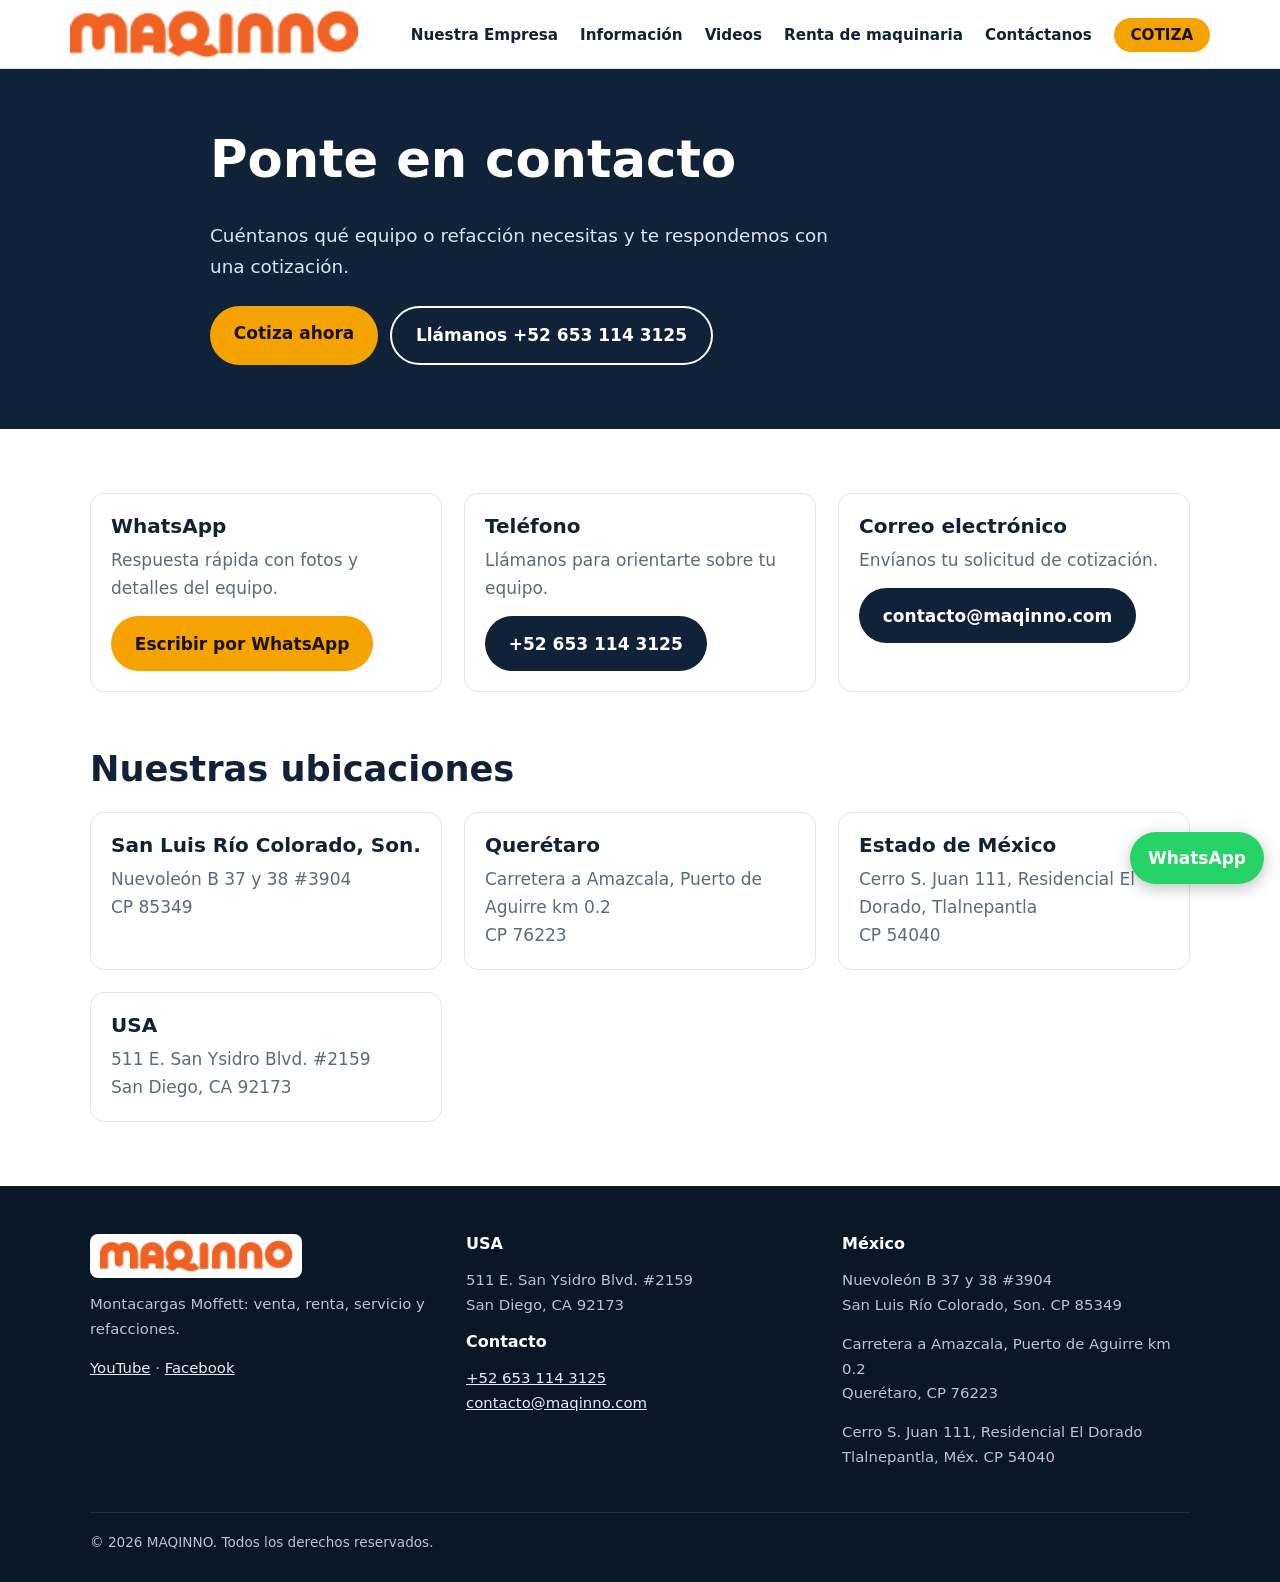
<file: contact-us/index.html>
<!doctype html>
<html lang="es-MX">
<head>
<meta charset="utf-8">
<meta name="viewport" content="width=device-width,initial-scale=1">
<title>Contáctanos | Cotiza Montacargas | MAQINNO</title>
<meta name="description" content="Contáctanos para cotizar venta, renta, servicio o refacciones de montacargas. Teléfono, WhatsApp y correo. San Luis Río Colorado, Querétaro y Estado de México.">
<meta name="robots" content="index,follow,max-image-preview:large">
<link rel="canonical" href="https://maqinno.com/contact-us/">
<link rel="icon" href="/wp-content/uploads/2024/10/favicon.png">
<meta property="og:locale" content="es_MX">
<meta property="og:type" content="website">
<meta property="og:site_name" content="MAQINNO">
<meta property="og:title" content="Contáctanos | Cotiza Montacargas | MAQINNO">
<meta property="og:description" content="Contáctanos para cotizar venta, renta, servicio o refacciones de montacargas. Teléfono, WhatsApp y correo. San Luis Río Colorado, Querétaro y Estado de México.">
<meta property="og:url" content="https://maqinno.com/contact-us/">
<meta property="og:image" content="https://maqinno.com/wp-content/uploads/2024/10/moffett-grande.jpg">
<meta name="twitter:card" content="summary_large_image">
<link rel="stylesheet" href="/style.css">

</head>
<body>
<header class="top"><div class="wrap bar">
<a class="logo" href="/"><img src="/wp-content/uploads/2024/10/maqinno-logo-small.png" alt="MAQINNO – Venta, renta y refacciones de montacargas" decoding="async"></a>
<button class="burger" aria-label="Menú">☰</button>
<nav id="nav"><ul><li><a href="/nuestra_empresa/">Nuestra Empresa</a></li><li><a href="/informacion-de-montacargas/">Información</a></li><li><a href="/videos/">Videos</a></li><li><a href="/renta-de-maquinaria-ligera-queretaro/">Renta de maquinaria</a></li><li><a href="/contact-us/">Contáctanos</a></li><li><a class="cta" href="/contact-us/">COTIZA</a></li></ul></nav>
</div></header>
<main>
<section class="hero sm" style="padding:0"><div class="wrap">
<h1>Ponte en contacto</h1><p>Cuéntanos qué equipo o refacción necesitas y te respondemos con una cotización.</p>
<div class="acts"><a class="btn" href="/contact-us/">Cotiza ahora</a><a class="btn ghost" href="tel:+526531143125">Llámanos +52 653 114 3125</a></div>
</div></section>
<section><div class="wrap"><div class="grid g3">
<div class="card"><div class="pad"><h3>WhatsApp</h3><p>Respuesta rápida con fotos y detalles del equipo.</p><p style="margin-top:14px"><a class="btn" href="https://wa.me/526531143125" rel="noopener">Escribir por WhatsApp</a></p></div></div>
<div class="card"><div class="pad"><h3>Teléfono</h3><p>Llámanos para orientarte sobre tu equipo.</p><p style="margin-top:14px"><a class="btn dark" href="tel:+526531143125">+52 653 114 3125</a></p></div></div>
<div class="card"><div class="pad"><h3>Correo electrónico</h3><p>Envíanos tu solicitud de cotización.</p><p style="margin-top:14px"><a class="btn dark" href="mailto:contacto@maqinno.com">contacto@maqinno.com</a></p></div></div>
</div>
<h2 style="margin-top:56px">Nuestras ubicaciones</h2>
<div class="grid g3" style="margin-top:20px">
<div class="card"><div class="pad"><h3>San Luis Río Colorado, Son.</h3><p>Nuevoleón B 37 y 38 #3904<br>CP 85349</p></div></div>
<div class="card"><div class="pad"><h3>Querétaro</h3><p>Carretera a Amazcala, Puerto de Aguirre km 0.2<br>CP 76223</p></div></div>
<div class="card"><div class="pad"><h3>Estado de México</h3><p>Cerro S. Juan 111, Residencial El Dorado, Tlalnepantla<br>CP 54040</p></div></div>
<div class="card"><div class="pad"><h3>USA</h3><p>511 E. San Ysidro Blvd. #2159<br>San Diego, CA 92173</p></div></div>
</div></div></section>
</main>
<footer><div class="wrap">
<div class="fgrid">
<div><a class="logo" href="/"><img src="/wp-content/uploads/2024/10/maqinno-logo-small.png" alt="MAQINNO" loading="lazy" decoding="async"></a>
<p style="margin-top:14px">Montacargas Moffett: venta, renta, servicio y refacciones.</p>
<p><a href="https://www.youtube.com/@MAQINNO" rel="noopener">YouTube</a> · <a href="https://www.facebook.com/MAQINNO/" rel="noopener">Facebook</a></p></div>
<div><h4>USA</h4><p>511 E. San Ysidro Blvd. #2159<br>San Diego, CA 92173</p>
<h4>Contacto</h4><p><a href="tel:+526531143125">+52 653 114 3125</a><br><a href="mailto:contacto@maqinno.com">contacto@maqinno.com</a></p></div>
<div><h4>México</h4>
<p>Nuevoleón B 37 y 38 #3904<br>San Luis Río Colorado, Son. CP 85349</p>
<p>Carretera a Amazcala, Puerto de Aguirre km 0.2<br>Querétaro, CP 76223</p>
<p>Cerro S. Juan 111, Residencial El Dorado<br>Tlalnepantla, Méx. CP 54040</p></div>
</div>
<div class="copy">© 2026 MAQINNO. Todos los derechos reservados.</div>
</div></footer>
<a class="wa" href="https://wa.me/526531143125" rel="noopener" aria-label="Escríbenos por WhatsApp">WhatsApp</a>
<script>
document.querySelector('.burger').addEventListener('click',function(){document.getElementById('nav').classList.toggle('open')});
document.querySelectorAll('.vid button').forEach(function(b){b.addEventListener('click',function(){
var f=document.createElement('iframe');f.src='https://www.youtube-nocookie.com/embed/'+b.dataset.id+'?autoplay=1';
f.allow='autoplay; encrypted-media; picture-in-picture';f.allowFullscreen=true;f.title=b.getAttribute('aria-label');b.replaceWith(f)})});
</script>
</body>
</html>
</file>
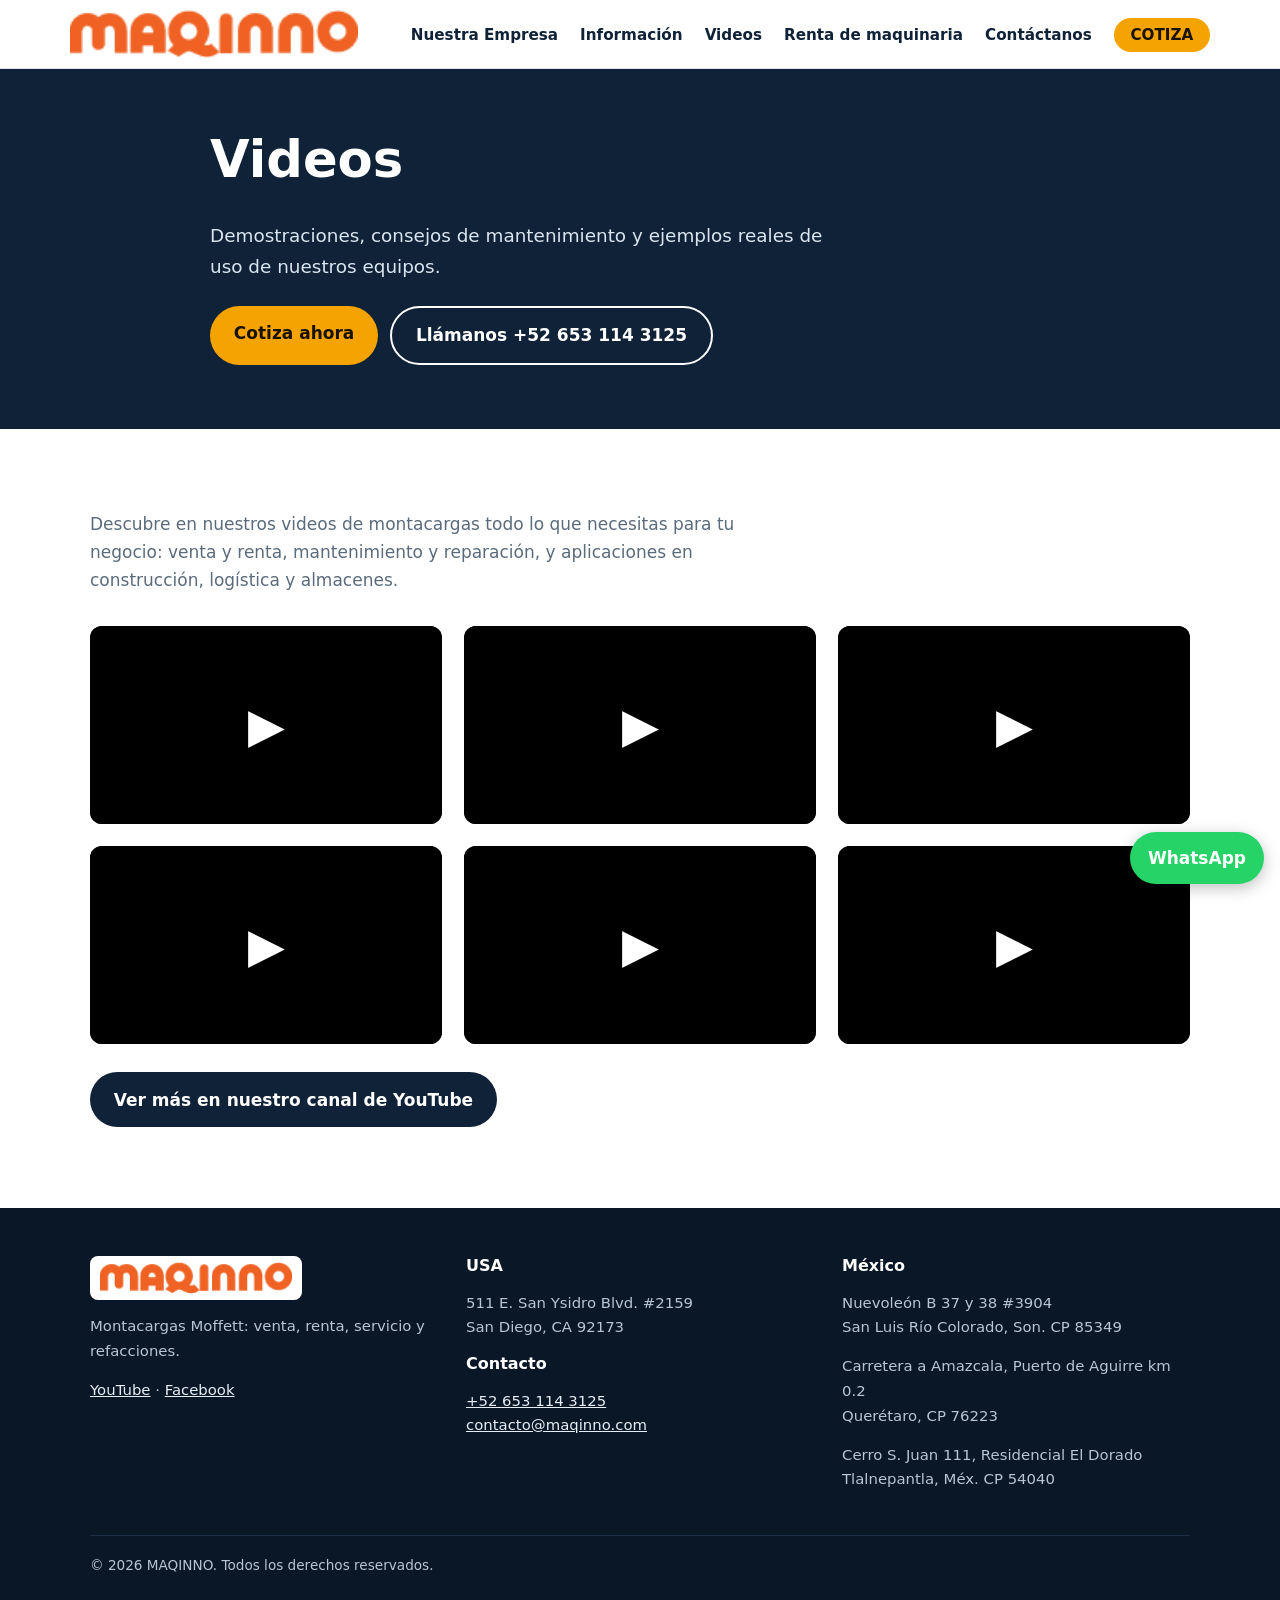
<file: videos/index.html>
<!doctype html>
<html lang="es-MX">
<head>
<meta charset="utf-8">
<meta name="viewport" content="width=device-width,initial-scale=1">
<title>Videos de Montacargas | Venta, Renta y Reparación | MAQINNO</title>
<meta name="description" content="Videos de montacargas: demostraciones de venta y renta, consejos de mantenimiento y reparación, y ejemplos reales de uso en construcción, logística y almacenes.">
<meta name="robots" content="index,follow,max-image-preview:large">
<link rel="canonical" href="https://maqinno.com/videos/">
<link rel="icon" href="/wp-content/uploads/2024/10/favicon.png">
<meta property="og:locale" content="es_MX">
<meta property="og:type" content="website">
<meta property="og:site_name" content="MAQINNO">
<meta property="og:title" content="Videos de Montacargas | Venta, Renta y Reparación | MAQINNO">
<meta property="og:description" content="Videos de montacargas: demostraciones de venta y renta, consejos de mantenimiento y reparación, y ejemplos reales de uso en construcción, logística y almacenes.">
<meta property="og:url" content="https://maqinno.com/videos/">
<meta property="og:image" content="https://maqinno.com/wp-content/uploads/2024/10/moffett-grande.jpg">
<meta name="twitter:card" content="summary_large_image">
<link rel="stylesheet" href="/style.css">

</head>
<body>
<header class="top"><div class="wrap bar">
<a class="logo" href="/"><img src="/wp-content/uploads/2024/10/maqinno-logo-small.png" alt="MAQINNO – Venta, renta y refacciones de montacargas" decoding="async"></a>
<button class="burger" aria-label="Menú">☰</button>
<nav id="nav"><ul><li><a href="/nuestra_empresa/">Nuestra Empresa</a></li><li><a href="/informacion-de-montacargas/">Información</a></li><li><a href="/videos/">Videos</a></li><li><a href="/renta-de-maquinaria-ligera-queretaro/">Renta de maquinaria</a></li><li><a href="/contact-us/">Contáctanos</a></li><li><a class="cta" href="/contact-us/">COTIZA</a></li></ul></nav>
</div></header>
<main>
<section class="hero sm" style="padding:0"><div class="wrap">
<h1>Videos</h1><p>Demostraciones, consejos de mantenimiento y ejemplos reales de uso de nuestros equipos.</p>
<div class="acts"><a class="btn" href="/contact-us/">Cotiza ahora</a><a class="btn ghost" href="tel:+526531143125">Llámanos +52 653 114 3125</a></div>
</div></section>
<section><div class="wrap"><p class="sub">Descubre en nuestros videos de montacargas todo lo que necesitas para tu negocio: venta y renta, mantenimiento y reparación, y aplicaciones en construcción, logística y almacenes.</p>
<div class="grid g2"><div class="vid"><button type="button" data-id="CrPhhcJboWc" aria-label="Reproducir video de MAQINNO 1" style="background-image:url(https://i.ytimg.com/vi/CrPhhcJboWc/hqdefault.jpg)"></button></div><div class="vid"><button type="button" data-id="iKnqUsXaPQQ" aria-label="Reproducir video de MAQINNO 2" style="background-image:url(https://i.ytimg.com/vi/iKnqUsXaPQQ/hqdefault.jpg)"></button></div><div class="vid"><button type="button" data-id="eVQ8TgEvx1c" aria-label="Reproducir video de MAQINNO 3" style="background-image:url(https://i.ytimg.com/vi/eVQ8TgEvx1c/hqdefault.jpg)"></button></div><div class="vid"><button type="button" data-id="X-ETeQyUnKU" aria-label="Reproducir video de MAQINNO 4" style="background-image:url(https://i.ytimg.com/vi/X-ETeQyUnKU/hqdefault.jpg)"></button></div><div class="vid"><button type="button" data-id="6Ip7NIfFBi0" aria-label="Reproducir video de MAQINNO 5" style="background-image:url(https://i.ytimg.com/vi/6Ip7NIfFBi0/hqdefault.jpg)"></button></div><div class="vid"><button type="button" data-id="D4ZegFxkqzE" aria-label="Reproducir video de MAQINNO 6" style="background-image:url(https://i.ytimg.com/vi/D4ZegFxkqzE/hqdefault.jpg)"></button></div></div>
<p style="margin-top:28px"><a class="btn dark" href="https://www.youtube.com/@MAQINNO" rel="noopener">Ver más en nuestro canal de YouTube</a></p></div></section>
</main>
<footer><div class="wrap">
<div class="fgrid">
<div><a class="logo" href="/"><img src="/wp-content/uploads/2024/10/maqinno-logo-small.png" alt="MAQINNO" loading="lazy" decoding="async"></a>
<p style="margin-top:14px">Montacargas Moffett: venta, renta, servicio y refacciones.</p>
<p><a href="https://www.youtube.com/@MAQINNO" rel="noopener">YouTube</a> · <a href="https://www.facebook.com/MAQINNO/" rel="noopener">Facebook</a></p></div>
<div><h4>USA</h4><p>511 E. San Ysidro Blvd. #2159<br>San Diego, CA 92173</p>
<h4>Contacto</h4><p><a href="tel:+526531143125">+52 653 114 3125</a><br><a href="mailto:contacto@maqinno.com">contacto@maqinno.com</a></p></div>
<div><h4>México</h4>
<p>Nuevoleón B 37 y 38 #3904<br>San Luis Río Colorado, Son. CP 85349</p>
<p>Carretera a Amazcala, Puerto de Aguirre km 0.2<br>Querétaro, CP 76223</p>
<p>Cerro S. Juan 111, Residencial El Dorado<br>Tlalnepantla, Méx. CP 54040</p></div>
</div>
<div class="copy">© 2026 MAQINNO. Todos los derechos reservados.</div>
</div></footer>
<a class="wa" href="https://wa.me/526531143125" rel="noopener" aria-label="Escríbenos por WhatsApp">WhatsApp</a>
<script>
document.querySelector('.burger').addEventListener('click',function(){document.getElementById('nav').classList.toggle('open')});
document.querySelectorAll('.vid button').forEach(function(b){b.addEventListener('click',function(){
var f=document.createElement('iframe');f.src='https://www.youtube-nocookie.com/embed/'+b.dataset.id+'?autoplay=1';
f.allow='autoplay; encrypted-media; picture-in-picture';f.allowFullscreen=true;f.title=b.getAttribute('aria-label');b.replaceWith(f)})});
</script>
</body>
</html>
</file>
<file: style.css>
:root{--navy:#0f2238;--navy2:#16324f;--accent:#f5a300;--accent2:#d68a00;--bg:#f6f7f9;--ink:#1c2733;--mut:#5b6b7b;--line:#e1e6ec;--r:14px}
*{box-sizing:border-box}html{scroll-behavior:smooth}
body{margin:0;font:17px/1.65 system-ui,-apple-system,"Segoe UI",Roboto,Arial,sans-serif;color:var(--ink);background:#fff}
img{max-width:100%;height:auto;display:block}a{color:var(--navy2)}
.wrap{max-width:1140px;margin:0 auto;padding:0 20px}
h1,h2,h3,h4{line-height:1.2;color:var(--navy);margin:0 0 .6em}
h1{font-size:clamp(2rem,5vw,3.2rem)}h2{font-size:clamp(1.55rem,3.2vw,2.2rem)}h3{font-size:1.25rem}
.btn{display:inline-block;background:var(--accent);color:#1a1200;font-weight:700;text-decoration:none;padding:.8em 1.4em;border-radius:999px;border:0;cursor:pointer;transition:.15s}
.btn:hover{background:var(--accent2)}.btn.ghost{background:transparent;color:#fff;border:2px solid #fff}.btn.ghost:hover{background:#fff;color:var(--navy)}
.btn.dark{background:var(--navy);color:#fff}.btn.dark:hover{background:var(--navy2)}
header.top{position:sticky;top:0;z-index:50;background:#fff;border-bottom:1px solid var(--line)}
.bar{display:flex;align-items:center;justify-content:space-between;gap:16px;padding:10px 0}
.bar .logo img{height:48px;width:auto}
nav ul{list-style:none;display:flex;gap:22px;margin:0;padding:0;align-items:center}
nav a{text-decoration:none;color:var(--navy);font-weight:600;font-size:.95rem}nav a:hover{color:var(--accent2)}
nav a.cta{background:var(--accent);padding:.55em 1.1em;border-radius:999px;color:#1a1200}
.burger{display:none;background:none;border:2px solid var(--navy);border-radius:8px;padding:6px 10px;font-size:1.1rem;color:var(--navy);cursor:pointer}
@media(max-width:860px){.burger{display:block}nav{display:none;position:absolute;left:0;right:0;top:100%;background:#fff;border-bottom:1px solid var(--line);padding:12px 20px}
nav.open{display:block}nav ul{flex-direction:column;align-items:flex-start;gap:14px}}
.hero{position:relative;color:#fff;background:var(--navy);overflow:hidden}
.hero>img{position:absolute;inset:0;width:100%;height:100%;object-fit:cover;opacity:.38}
.hero .wrap{position:relative;padding:90px 20px 100px;max-width:900px}
.hero h1{color:#fff}.hero p{font-size:1.15rem;max-width:620px;color:#dbe5ef}
.hero .acts{display:flex;gap:12px;flex-wrap:wrap;margin-top:24px}
.hero.sm .wrap{padding:60px 20px 64px}
section{padding:64px 0}section.alt{background:var(--bg)}
.sub{color:var(--mut);max-width:680px;margin-bottom:32px}
.kick{color:var(--accent2);font-weight:700;letter-spacing:.08em;text-transform:uppercase;font-size:.8rem;margin:0 0 8px}
.grid{display:grid;gap:22px}.g4{grid-template-columns:repeat(auto-fit,minmax(220px,1fr))}.g3{grid-template-columns:repeat(auto-fit,minmax(260px,1fr))}.g2{grid-template-columns:repeat(auto-fit,minmax(300px,1fr))}
.card{background:#fff;border:1px solid var(--line);border-radius:var(--r);overflow:hidden}
.card .pad{padding:20px}.card h3{margin-bottom:.4em}.card p{margin:0;color:var(--mut)}
.card img.top{width:100%;aspect-ratio:3/2;object-fit:cover}
.svc{text-align:center;padding:28px 18px;border:1px solid var(--line);border-radius:var(--r);background:#fff}
.svc .ic{width:56px;height:56px;border-radius:50%;background:var(--navy);color:var(--accent);display:grid;place-items:center;margin:0 auto 14px;font-weight:800;font-size:1.3rem}
.svc h3{margin:0}
.split{display:grid;gap:40px;grid-template-columns:1fr 1fr;align-items:center}
@media(max-width:820px){.split{grid-template-columns:1fr}}
.split img{border-radius:var(--r);width:100%}
.brands{display:flex;flex-wrap:wrap;gap:28px 44px;justify-content:center;align-items:center;padding:8px 0}
.brands img{height:42px;width:auto;filter:grayscale(1);opacity:.75}
.checks{list-style:none;padding:0;margin:16px 0;display:grid;gap:8px;grid-template-columns:repeat(auto-fit,minmax(240px,1fr))}
.checks li{padding-left:28px;position:relative}.checks li:before{content:"✓";position:absolute;left:0;color:var(--accent2);font-weight:800}
details{border:1px solid var(--line);border-radius:12px;padding:16px 20px;margin-bottom:12px;background:#fff}
summary{cursor:pointer;font-weight:700;color:var(--navy)}details p{margin:.7em 0 0;color:var(--mut)}
.gal{display:grid;gap:12px;grid-template-columns:repeat(auto-fill,minmax(220px,1fr))}
.gal img{border-radius:10px;width:100%;aspect-ratio:4/3;object-fit:cover}
.cta-band{background:var(--navy);color:#fff;text-align:center;padding:56px 0}.cta-band h2{color:#fff}
.vid{aspect-ratio:16/9;background:#000;border-radius:12px;overflow:hidden;position:relative}
.vid iframe,.vid button{position:absolute;inset:0;width:100%;height:100%;border:0}
.vid button{padding:0;cursor:pointer;background:#000 center/cover no-repeat}
.vid button:after{content:"▶";position:absolute;inset:0;display:grid;place-items:center;color:#fff;font-size:3rem;text-shadow:0 2px 12px #000}
.article{max-width:780px}.article h2,.article h3,.article h4{margin-top:1.6em}.article img{border-radius:var(--r);margin:20px 0}
.meta{color:var(--mut);font-size:.9rem}
footer{background:#0a1727;color:#b8c5d3;padding:48px 0 28px;font-size:.93rem}
footer h4{color:#fff;font-size:1rem}footer a{color:#e6edf5}
.fgrid{display:grid;gap:28px;grid-template-columns:repeat(auto-fit,minmax(220px,1fr))}
footer .logo img{height:44px;width:auto;background:#fff;padding:6px 10px;border-radius:8px}
.copy{border-top:1px solid #1d3047;margin-top:28px;padding-top:18px;font-size:.85rem}
.wa{position:fixed;right:16px;bottom:16px;z-index:60;background:#25d366;color:#fff;text-decoration:none;font-weight:700;padding:12px 18px;border-radius:999px;box-shadow:0 4px 16px rgba(0,0,0,.25)}
</file>
